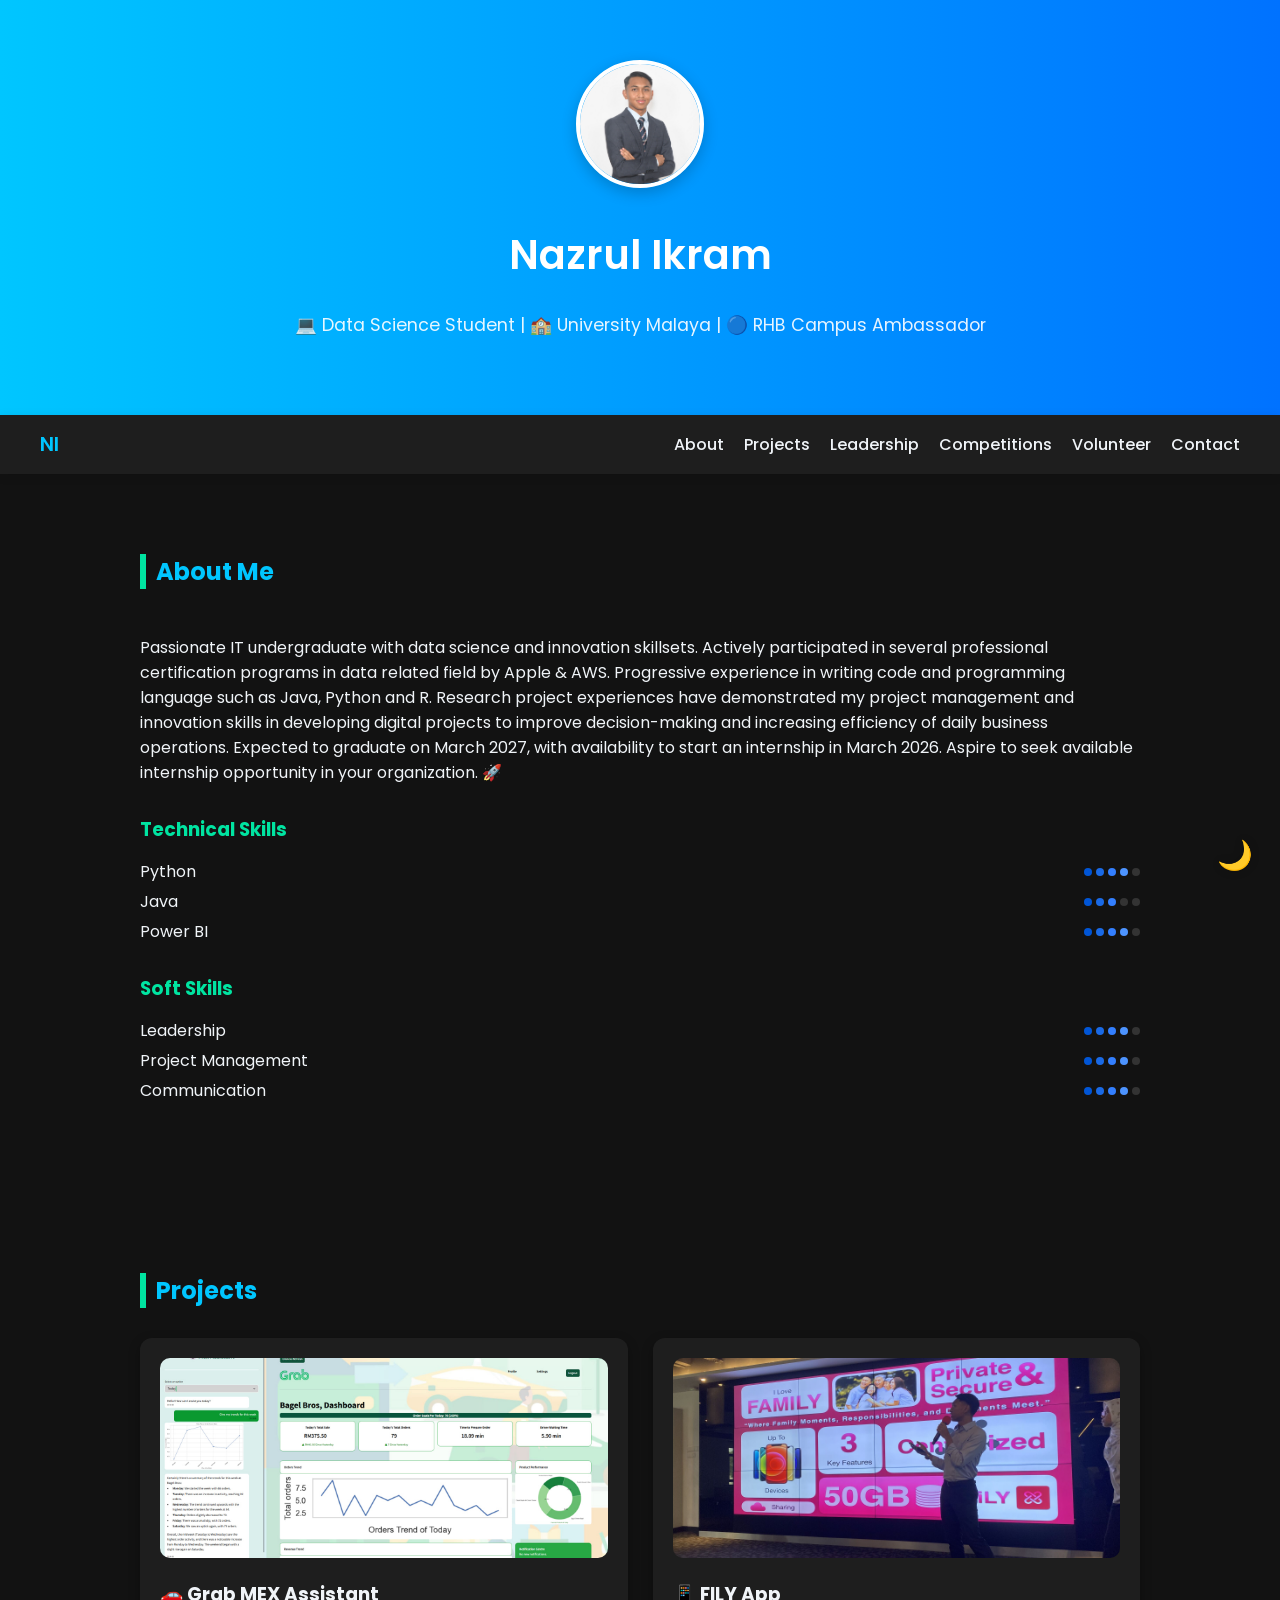
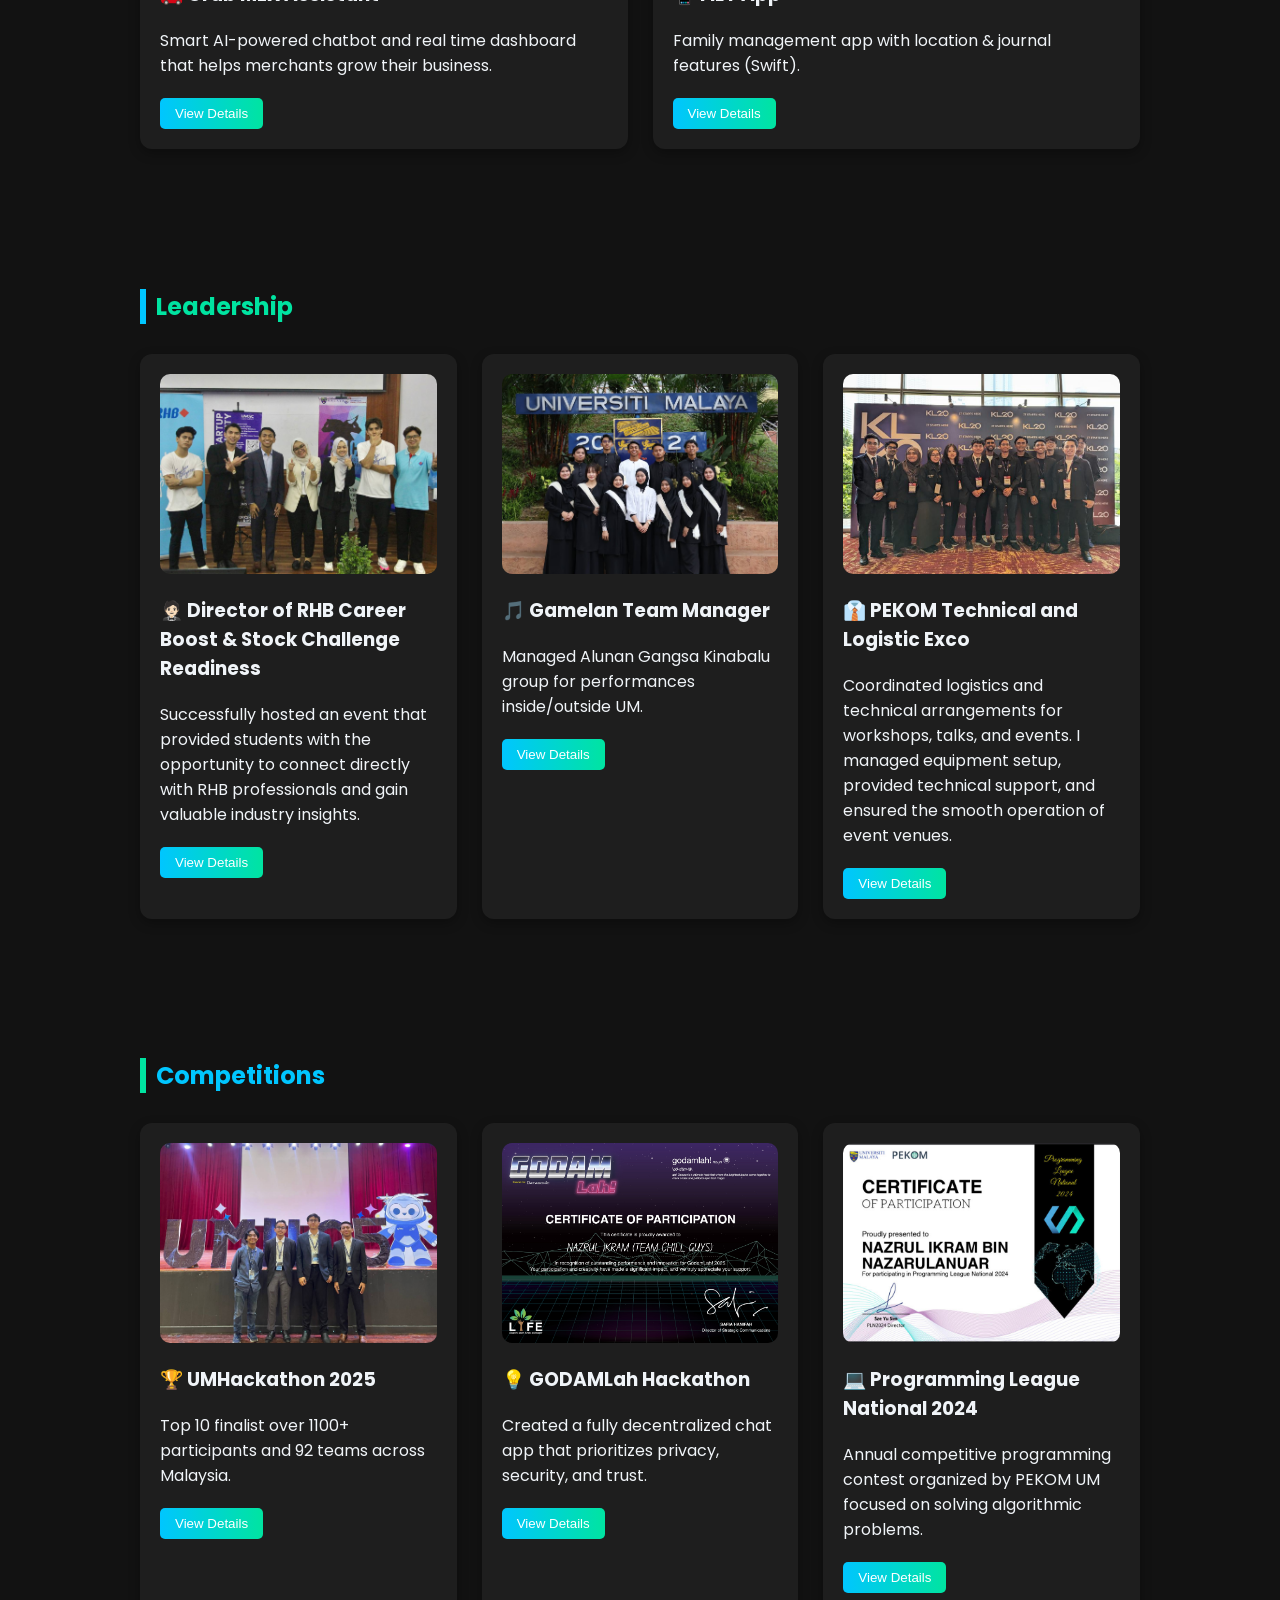
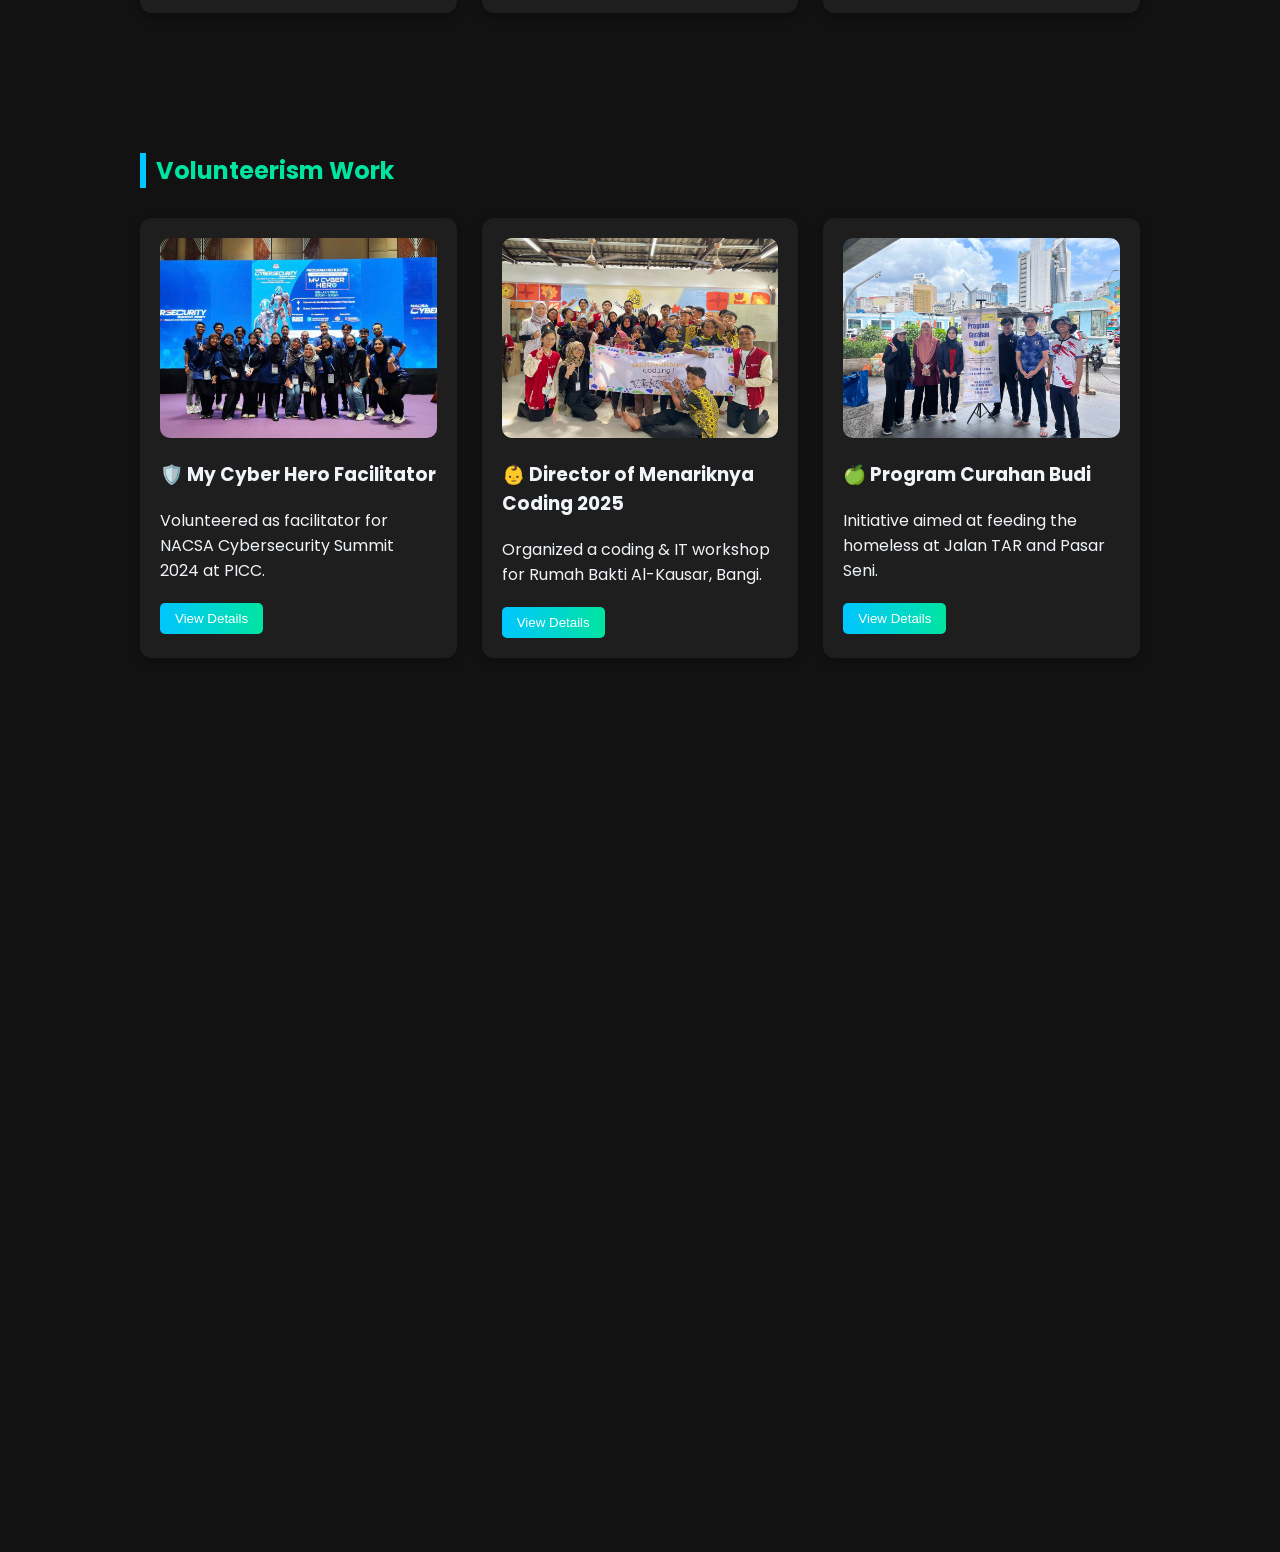
<file: index.html>
<!DOCTYPE html>
<html lang="en">
<head>
  <meta charset="UTF-8" />
  <meta name="viewport" content="width=device-width, initial-scale=1.0"/>
  <title> Nazrul Ikram|Portfolio</title>
  <link rel="stylesheet" href="style.css" />
  <link href="https://fonts.googleapis.com/css2?family=Poppins:wght@300;600&display=swap" rel="stylesheet">
  <script src="script.js" defer></script>
</head>
<body>
  <header>
    <div class="hero">
      <img src="image/profile.jpg" alt="Nazrul Ikram" class="profile-pic" />
      <h1 class="main-name">Nazrul Ikram</h1>
      <p class="subtitle">💻 Data Science Student | 🏫 University Malaya | 🔵 RHB Campus Ambassador</p>
    </div>
  </header>

  <section class="about">
    <h2>About Me</h2>
    <p>
      Passionate IT undergraduate with data science and innovation skillsets. Actively participated in several professional certification programs in data related field by Apple & AWS. Progressive experience in writing code and programming language such as Java, Python and R. Research project experiences have demonstrated my project management and innovation skills in developing digital projects to improve decision-making and increasing efficiency of daily business operations. Expected to graduate on March 2027, with availability to start an internship in March 2026. Aspire to seek available internship opportunity in your organization. 🚀
    </p>
    
    <!-- Updated Skills Section with reordered skills -->
    <div class="skills">
        <div class="skill-category">
          <h3>Technical Skills</h3>
          <div class="skill-grid">
            <!-- Python 4/5 -->
            <div class="skill-item">
              <div class="skill-info">
                <span>Python</span>
                <div class="skill-rating">
                  <span class="dot filled"></span>
                  <span class="dot filled"></span>
                  <span class="dot filled"></span>
                  <span class="dot filled"></span>
                  <span class="dot"></span>
                </div>
              </div>
            </div>
            <!-- Java 3/5 -->
            <div class="skill-item">
              <div class="skill-info">
                <span>Java</span>
                <div class="skill-rating">
                  <span class="dot filled"></span>
                  <span class="dot filled"></span>
                  <span class="dot filled"></span>
                  <span class="dot"></span>
                  <span class="dot"></span>
                </div>
              </div>
            </div>
            <!-- Power BI 4/5 -->
            <div class="skill-item">
              <div class="skill-info">
                <span>Power BI</span>
                <div class="skill-rating">
                  <span class="dot filled"></span>
                  <span class="dot filled"></span>
                  <span class="dot filled"></span>
                  <span class="dot filled"></span>
                  <span class="dot"></span>
                </div>
              </div>
            </div>
          </div>
        </div>
        
        <div class="skill-category">
          <h3>Soft Skills</h3>
          <div class="skill-grid">
            <div class="skill-item">
              <div class="skill-info">
                <span>Leadership</span>
                <div class="skill-rating">
                  <span class="dot filled"></span>
                  <span class="dot filled"></span>
                  <span class="dot filled"></span>
                  <span class="dot filled"></span>
                  <span class="dot"></span>
                </div>
              </div>
            </div>
            <div class="skill-item">
              <div class="skill-info">
                <span>Project Management</span>
                <div class="skill-rating">
                  <span class="dot filled"></span>
                  <span class="dot filled"></span>
                  <span class="dot filled"></span>
                  <span class="dot filled"></span>
                  <span class="dot"></span>
                </div>
              </div>
            </div>
            <div class="skill-item">
              <div class="skill-info">
                <span>Communication</span>
                <div class="skill-rating">
                  <span class="dot filled"></span>
                  <span class="dot filled"></span>
                  <span class="dot filled"></span>
                  <span class="dot filled"></span>
                  <span class="dot"></span>
                </div>
              </div>
            </div>
          </div>
        </div>
      </div>
    </div>
  </section>
  

  <section class="projects">
    <h2>Projects</h2>
    <div class="project-grid">
      <div class="card">
        <img src="image/grabnew.jpg" alt="Grab MEX Assistant" class="project-img" />
        <h3>🚗 Grab MEX Assistant</h3>
        <p>Smart AI-powered chatbot and real time dashboard that helps merchants grow their business.</p>
        <div class="card-overlay">
          <p>Technologies: Python, Streamlit, OpenAI</p>
        </div>
      </div>
      <div class="card">
        <img src="image/fily.jpg" alt="FILY App" class="project-img" />
        <h3>📱 FILY App</h3>
        <p>Family management app with location & journal features (Swift).</p>
        <div class="card-overlay">
          <p>Technologies: Swift, Firebase, MapKit</p>
        </div>
      </div>
      
      <!-- Added a new project card -->
    </div>
  </section>

  <section class="leadership">
    <h2>Leadership</h2>
    <div class="project-grid">
      <div class="card">
        <img src="image/photorhbumjpg.jpg" alt="RHB UM" class="project-img" />
        <h3>🤵🏻 Director of RHB Career Boost & Stock Challenge Readiness</h3>
        <p>Successfully hosted an event that provided students with the opportunity to connect directly with RHB professionals and gain valuable industry insights.</p>
      </div>
      <div class="card">
        <img src="image/gamelan.jpg" alt="Alunan Gangsa" class="project-img" />
        <h3>🎵 Gamelan Team Manager</h3>
        <p>Managed Alunan Gangsa Kinabalu group for performances inside/outside UM.</p>
      </div>
      <div class="card">
        <img src="image/kl20.jpg" alt="PEKOM Technical and Logistic Exco" class="project-img" />
        <h3>👔 PEKOM Technical and Logistic Exco</h3>
        <p>Coordinated logistics and technical arrangements for workshops, talks, and events. I managed equipment setup, provided technical support, and ensured the smooth operation of event venues.</p>
      </div>
    </div>
  </section>

  <section class="competitions">
    <h2>Competitions</h2>
    <div class="project-grid">
      <div class="card">
        <img src="image/photoumhackjpg.jpg" alt="UMHack25" class="project-img" />
        <h3>🏆 UMHackathon 2025</h3>
        <p>Top 10 finalist over 1100+ participants and 92 teams across Malaysia.</p>
      </div>
      <div class="card">
        <img src="image/Hackathon certificate GODAMLAH.png" alt="GODAMLAH" class="project-img" />
        <h3>💡 GODAMLah Hackathon</h3>
        <p>Created a fully decentralized chat app that prioritizes privacy, security, and trust.</p>
      </div>
      <div class="card">
        <img src="image/Hackathon certificate PLN2024.jpg" alt="PLN2024" class="project-img" />
        <h3>💻 Programming League National 2024</h3>
        <p>Annual competitive programming contest organized by PEKOM UM focused on solving algorithmic problems.</p>
      </div>
    </div>
  </section>

  <section class="volunteer">
    <h2>Volunteerism Work</h2>
    <div class="project-grid">
      <div class="card">
        <img src="image/cyberhero.jpg" alt="Cyber Hero" class="project-img" />
        <h3>🛡️ My Cyber Hero Facilitator</h3>
        <p>Volunteered as facilitator for NACSA Cybersecurity Summit 2024 at PICC.</p>
      </div>
      <div class="card">
        <img src="image/rahoma.jpg" alt="Coding Workshop" class="project-img" />
        <h3>👶 Director of Menariknya Coding 2025</h3>
        <p>Organized a coding & IT workshop for Rumah Bakti Al-Kausar, Bangi.</p>
      </div>
      <div class="card">
        <img src="image/dapurpasak2.jpg" alt="Curahan Budi" class="project-img" />
        <h3>🍏 Program Curahan Budi</h3>
        <p>Initiative aimed at feeding the homeless at Jalan TAR and Pasar Seni.</p>
      </div>
    </div>
  </section>

  <section class="contact">
    <h2>Contact Me</h2>
    
    <!-- Added Contact Form -->
    <div class="contact-form">
      <div class="form-group">
        <label for="name">Name</label>
        <input type="text" id="name" placeholder="Your Name">
      </div>
      <div class="form-group">
        <label for="email">Email</label>
        <input type="email" id="email" placeholder="Your Email">
      </div>
      <div class="form-group">
        <label for="message">Message</label>
        <textarea id="message" rows="5" placeholder="Your Message"></textarea>
      </div>
      <button type="submit" class="submit-btn">Send Message</button>
    </div>
    
    <p>📧 LinkedIn: <a href="https://www.linkedin.com/in/nazrulikram/" target="_blank">Nazrul Ikram</a></p>
    <p>💻 GitHub: <a href="https://github.com/NazrulIkram" target="_blank">github.com/NazrulIkram</a></p>
    

  <footer>
    <p>Made with ❤️ by Nazrul Ikram</p>
  </footer>
</body>
</html>
</file>
<file: style.css>
/* Updated CSS with theme toggle icon only (no background) and removed skill fraction styling */

body {
  margin: 0;
  font-family: 'Poppins', sans-serif;
  background: #f0f4f8;
  color: #333;
  transition: background-color 0.3s ease, color 0.3s ease;
  scroll-behavior: smooth;
}

/* Dark mode styles */
body.dark-mode {
  background: #121212;
  color: #f0f4f8;
}

header {
  background: linear-gradient(to right, #00c6ff, #0072ff);
  padding: 60px 20px;
  text-align: center;
  color: white;
  position: relative;
  overflow: hidden;
}

header::before {
  content: '';
  position: absolute;
  top: 0;
  left: 0;
  width: 100%;
  height: 100%;
  background: linear-gradient(45deg, rgba(0,198,255,0.3) 0%, rgba(0,114,255,0.3) 100%);
  transform: translateY(-100%);
  animation: wave 8s infinite linear;
  z-index: 1;
}

@keyframes wave {
  0% { transform: translateY(-100%) rotate(0deg); }
  50% { transform: translateY(0%) rotate(180deg); }
  100% { transform: translateY(-100%) rotate(360deg); }
}

.hero {
  position: relative;
  z-index: 2;
}

.profile-pic {
  width: 120px;
  height: 120px;
  border-radius: 50%;
  border: 4px solid #fff;
  object-fit: cover;
  margin-bottom: 20px;
  transition: transform 0.5s ease;
  box-shadow: 0 5px 15px rgba(0,0,0,0.2);
}

.profile-pic:hover {
  transform: scale(1.1) rotate(5deg);
  border-color: #00e4a1;
}

.main-name {
  font-size: 2.5rem;
  font-weight: 600;
  margin-top: 10px;
  animation: fadeInUp 1s ease;
}

.subtitle {
  font-size: 1.1rem;
  margin-top: 10px;
  opacity: 0.9;
  animation: fadeInUp 1.2s ease;
}

@keyframes fadeInUp {
  from {
    opacity: 0;
    transform: translateY(20px);
  }
  to {
    opacity: 1;
    transform: translateY(0);
  }
}

/* Navigation */
.nav-container {
  position: sticky;
  top: 0;
  background: white;
  box-shadow: 0 2px 10px rgba(0,0,0,0.1);
  z-index: 1000;
  transition: background-color 0.3s ease;
}

body.dark-mode .nav-container {
  background: #1e1e1e;
}

.navbar {
  display: flex;
  justify-content: space-between;
  align-items: center;
  max-width: 1200px;
  margin: 0 auto;
  padding: 15px 20px;
}

.nav-logo {
  font-weight: 600;
  font-size: 1.2rem;
  color: #0072ff;
  text-decoration: none;
}

body.dark-mode .nav-logo {
  color: #00c6ff;
}

.nav-links {
  display: flex;
  gap: 20px;
}

.nav-links a {
  text-decoration: none;
  color: #333;
  font-weight: 500;
  transition: color 0.3s ease;
  position: relative;
}

body.dark-mode .nav-links a {
  color: #f0f4f8;
}

.nav-links a::after {
  content: '';
  position: absolute;
  width: 0;
  height: 2px;
  bottom: -5px;
  left: 0;
  background-color: #00e4a1;
  transition: width 0.3s ease;
}

.nav-links a:hover::after {
  width: 100%;
}

.nav-links a:hover {
  color: #00e4a1;
}

body.dark-mode .nav-links a:hover {
  color: #00e4a1;
}

/* Fixed Theme Toggle Button (icon only, no background) */
.fixed-theme-toggle {
  position: fixed;
  bottom: 20px;
  right: 20px;
  width: 50px;
  height: 50px;
  background: transparent; /* Removed background */
  color: #0072ff; /* Changed to blue to match theme */
  border: none;
  display: flex;
  justify-content: center;
  align-items: center;
  cursor: pointer;
  font-size: 1.8rem; /* Increased size for better visibility */
  z-index: 999;
  transition: transform 0.3s ease;
  text-shadow: 0 0 10px rgba(0,0,0,0.2); /* Added subtle text shadow for visibility */
}

.fixed-theme-toggle:hover {
  transform: translateY(-5px);
}

body.dark-mode .fixed-theme-toggle {
  color: #00c6ff; /* Light blue in dark mode for better visibility */
}

/* Hide the original theme toggle in the navbar on mobile */
@media (max-width: 768px) {
  .navbar .theme-toggle {
    display: none;
  }
}

.mobile-menu-btn {
  display: none;
  background: none;
  border: none;
  font-size: 1.5rem;
  cursor: pointer;
  color: #333;
  transition: color 0.3s ease;
}

body.dark-mode .mobile-menu-btn {
  color: #f0f4f8;
}

.mobile-menu-btn:hover {
  color: #00e4a1;
}

section {
  padding: 60px 20px;
  max-width: 1000px;
  margin: auto;
  opacity: 0;
  transform: translateY(20px);
  transition: opacity 0.6s ease, transform 0.6s ease;
}

section.visible {
  opacity: 1;
  transform: translateY(0);
}

h2 {
  color: #0072ff;
  border-left: 6px solid #00e4a1;
  padding-left: 10px;
  margin-bottom: 30px;
  position: relative;
  display: inline-block;
}

body.dark-mode h2 {
  color: #00c6ff;
}

h2::after {
  content: '';
  position: absolute;
  bottom: -5px;
  left: 0;
  width: 0;
  height: 2px;
  background-color: #00e4a1;
  transition: width 0.5s ease;
}

h2:hover::after {
  width: 100%;
}

.projects .project-grid,
.leadership .project-grid,
.competitions .project-grid,
.volunteer .project-grid {
  display: grid;
  grid-template-columns: repeat(auto-fit, minmax(280px, 1fr));
  gap: 25px;
}

.card {
  background: white;
  border-radius: 12px;
  box-shadow: 0 4px 12px rgba(0,0,0,0.1);
  padding: 20px;
  transition: transform 0.4s ease, box-shadow 0.4s ease;
  position: relative;
  overflow: hidden;
  cursor: pointer;
}

body.dark-mode .card {
  background: #1e1e1e;
  box-shadow: 0 4px 12px rgba(0,0,0,0.3);
}

.card:hover {
  transform: translateY(-10px);
  box-shadow: 0 10px 25px rgba(0,0,0,0.2);
}

.card::before {
  content: '';
  position: absolute;
  top: 0;
  left: 0;
  width: 100%;
  height: 4px;
  background: linear-gradient(to right, #00c6ff, #00e4a1);
  transform: scaleX(0);
  transform-origin: left;
  transition: transform 0.4s ease;
}

.card:hover::before {
  transform: scaleX(1);
}

.project-img {
  width: 100%;
  height: 200px;
  object-fit: cover;
  border-radius: 10px;
  margin-bottom: 15px;
  transition: transform 0.5s ease;
}

.card:hover .project-img {
  transform: scale(1.05);
}

.card h3 {
  margin-top: 0;
  transition: color 0.3s ease;
}

.card:hover h3 {
  color: #00e4a1;
}

body.dark-mode .card:hover h3 {
  color: #00e4a1;
}

.card p {
  margin-bottom: 10px;
}

.card-overlay {
  position: absolute;
  bottom: 0;
  left: 0;
  right: 0;
  background: rgba(0,228,161,0.9);
  color: white;
  padding: 15px;
  transform: translateY(100%);
  transition: transform 0.4s ease;
}

.card:hover .card-overlay {
  transform: translateY(0);
}

.view-details {
  display: inline-block;
  margin-top: 10px;
  padding: 8px 15px;
  background: linear-gradient(to right, #00c6ff, #00e4a1);
  color: white;
  border: none;
  border-radius: 5px;
  cursor: pointer;
  transition: transform 0.3s ease, box-shadow 0.3s ease;
}

.view-details:hover {
  transform: translateY(-3px);
  box-shadow: 0 5px 10px rgba(0,228,161,0.4);
}

.volunteer h2,
.leadership h2 {
  color: #00e4a1;
  border-left: 6px solid #00c6ff;
}

body.dark-mode .volunteer h2,
body.dark-mode .leadership h2 {
  color: #00e4a1;
}

.contact {
  text-align: center;
}

.contact-form {
  max-width: 500px;
  margin: 0 auto;
}

.form-group {
  margin-bottom: 20px;
}

.form-group label {
  display: block;
  margin-bottom: 5px;
  font-weight: 500;
}

.form-group input,
.form-group textarea {
  width: 100%;
  padding: 10px;
  border: 1px solid #ddd;
  border-radius: 5px;
  font-family: 'Poppins', sans-serif;
  transition: border-color 0.3s ease, box-shadow 0.3s ease;
}

body.dark-mode .form-group input,
body.dark-mode .form-group textarea {
  background: #2d2d2d;
  border-color: #444;
  color: #f0f4f8;
}

.form-group input:focus,
.form-group textarea:focus {
  outline: none;
  border-color: #00e4a1;
  box-shadow: 0 0 0 2px rgba(0,228,161,0.2);
}

.submit-btn {
  background: linear-gradient(to right, #00c6ff, #00e4a1);
  color: white;
  border: none;
  padding: 12px 25px;
  border-radius: 5px;
  cursor: pointer;
  font-weight: 500;
  transition: transform 0.3s ease, box-shadow 0.3s ease;
}

.submit-btn:hover {
  transform: translateY(-3px);
  box-shadow: 0 5px 15px rgba(0,228,161,0.4);
}

.contact a {
  color: #0072ff;
  text-decoration: none;
  position: relative;
  transition: color 0.3s ease;
}

body.dark-mode .contact a {
  color: #00c6ff;
}

.contact a:hover {
  color: #00e4a1;
}

.contact a::after {
  content: '';
  position: absolute;
  width: 0;
  height: 2px;
  bottom: -3px;
  left: 0;
  background-color: #00e4a1;
  transition: width 0.3s ease;
}

body.dark-mode .contact a::after {
  background-color: #00e4a1;
}

.contact a:hover::after {
  width: 100%;
}

.social-links {
  display: flex;
  justify-content: center;
  gap: 20px;
  margin-top: 20px;
}

.social-icon {
  font-size: 1.5rem;
  color: #0072ff;
  transition: transform 0.3s ease, color 0.3s ease;
}

body.dark-mode .social-icon {
  color: #00c6ff;
}

.social-icon:hover {
  transform: translateY(-5px);
  color: #00e4a1;
}

footer {
  text-align: center;
  padding: 30px 20px;
  background: #e9f0f5;
  font-size: 0.9rem;
  position: relative;
  overflow: hidden;
  transition: background-color 0.3s ease;
}

body.dark-mode footer {
  background: #1a1a1a;
}

/* Modal styles */
.modal {
  position: fixed;
  top: 0;
  left: 0;
  width: 100%;
  height: 100%;
  background: rgba(0,0,0,0.8);
  display: flex;
  justify-content: center;
  align-items: center;
  z-index: 2000;
  opacity: 0;
  visibility: hidden;
  transition: opacity 0.4s ease, visibility 0.4s ease;
}

.modal.active {
  opacity: 1;
  visibility: visible;
}

.modal-content {
  background: white;
  width: 90%;
  max-width: 800px;
  max-height: 90vh;
  overflow-y: auto;
  border-radius: 10px;
  padding: 30px;
  position: relative;
  transform: scale(0.8);
  transition: transform 0.4s ease;
}

body.dark-mode .modal-content {
  background: #1e1e1e;
}

.modal.active .modal-content {
  transform: scale(1);
}

.modal-close {
  position: absolute;
  top: 15px;
  right: 15px;
  font-size: 1.5rem;
  background: none;
  border: none;
  cursor: pointer;
  color: #333;
  transition: color 0.3s ease;
}

.modal-close:hover {
  color: #00e4a1;
}

body.dark-mode .modal-close {
  color: #f0f4f8;
}

body.dark-mode .modal-close:hover {
  color: #00e4a1;
}

.modal-img {
  width: 100%;
  max-height: 400px;
  object-fit: cover;
  border-radius: 10px;
  margin-bottom: 20px;
}

.modal-title {
  margin-top: 0;
  color: #0072ff;
}

body.dark-mode .modal-title {
  color: #00c6ff;
}

/* Skills section */
.skills {
  margin-top: 30px;
}

.skill-category {
  margin-bottom: 30px;
}

.skill-category h3 {
  color: #00e4a1;
  margin-bottom: 15px;
}

body.dark-mode .skill-category h3 {
  color: #00e4a1;
}

.skill-bars {
  display: grid;
  grid-template-columns: repeat(auto-fit, minmax(200px, 1fr));
  gap: 20px;
}

.skill-bar {
  margin-bottom: 15px;
}

.skill-info {
  display: flex;
  justify-content: space-between;
  margin-bottom: 5px;
  align-items: center;
}

/* Removed skill fraction styling */

.skill-progress {
  height: 8px;
  background: #e0e0e0;
  border-radius: 10px;
  overflow: hidden;
}

body.dark-mode .skill-progress {
  background: #444;
}

.skill-progress-bar {
  height: 100%;
  background: linear-gradient(to right, #00c6ff, #00e4a1);
  border-radius: 10px;
  transform: scaleX(0);
  transform-origin: left;
  transition: transform 1s ease;
}

.skill-progress-bar.animate {
  transform: scaleX(1);
}

/* Skill Rating (Dots) */
.skill-rating {
  display: flex;
  gap: 0.25rem;
}

.dot {
  width: 8px;
  height: 8px;
  border-radius: 50%;
  background-color: #e0e0e0;
  transition: all 0.3s ease;
}

.about .dot.filled:nth-child(1) { background-color: #0066FF; }
.about .dot.filled:nth-child(2) { background-color: #1A7BFF; }
.about .dot.filled:nth-child(3) { background-color: #3390FF; }
.about .dot.filled:nth-child(4) { background-color: #4DA5FF; }
.about .dot.filled:nth-child(5) { background-color: #66BAFF; }

body.dark-mode .dot {
  background-color: #333;
}

body.dark-mode .about .dot.filled:nth-child(1) { background-color: #0055D6; }
body.dark-mode .about .dot.filled:nth-child(2) { background-color: #1A6AE6; }
body.dark-mode .about .dot.filled:nth-child(3) { background-color: #337FFF; }
body.dark-mode .about .dot.filled:nth-child(4) { background-color: #4D94FF; }
body.dark-mode .about .dot.filled:nth-child(5) { background-color: #66A9FF; }


/* Timeline for experience */
.timeline {
  position: relative;
  max-width: 800px;
  margin: 0 auto;
}

.timeline::before {
  content: '';
  position: absolute;
  width: 2px;
  background: #00e4a1;
  top: 0;
  bottom: 0;
  left: 50%;
  margin-left: -1px;
}

body.dark-mode .timeline::before {
  background: #00e4a1;
}

.timeline-item {
  padding: 10px 40px;
  position: relative;
  width: 50%;
  box-sizing: border-box;
  opacity: 0;
  transform: translateY(20px);
  transition: opacity 0.6s ease, transform 0.6s ease;
}

.timeline-item.visible {
  opacity: 1;
  transform: translateY(0);
}

.timeline-item:nth-child(odd) {
  left: 0;
}

.timeline-item:nth-child(even) {
  left: 50%;
}

.timeline-item::after {
  content: '';
  position: absolute;
  width: 20px;
  height: 20px;
  background: #00e4a1;
  border-radius: 50%;
  top: 15px;
}

body.dark-mode .timeline-item::after {
  background: #00e4a1;
}

.timeline-item:nth-child(odd)::after {
  right: -10px;
}

.timeline-item:nth-child(even)::after {
  left: -10px;
}

.timeline-content {
  padding: 20px;
  background: white;
  border-radius: 10px;
  box-shadow: 0 4px 12px rgba(0,0,0,0.1);
}

body.dark-mode .timeline-content {
  background: #1e1e1e;
  box-shadow: 0 4px 12px rgba(0,0,0,0.3);
}

.timeline-date {
  color: #00e4a1;
  font-weight: 600;
}

body.dark-mode .timeline-date {
  color: #00e4a1;
}

/* Responsive styles */
@media (max-width: 768px) {
  .nav-links {
    display: none;
    position: absolute;
    top: 100%;
    left: 0;
    right: 0;
    background: white;
    flex-direction: column;
    padding: 20px;
    box-shadow: 0 5px 10px rgba(0,0,0,0.1);
  }
  
  body.dark-mode .nav-links {
    background: #1e1e1e;
    box-shadow: 0 5px 10px rgba(0,0,0,0.3);
  }
  
  .nav-links.active {
    display: flex;
  }
  
  .mobile-menu-btn {
    display: block;
  }
  
  .timeline::before {
    left: 40px;
  }
  
  .timeline-item {
    width: 100%;
    padding-left: 70px;
    padding-right: 20px;
  }
  
  .timeline-item:nth-child(odd),
  .timeline-item:nth-child(even) {
    left: 0;
  }
  
  .timeline-item:nth-child(odd)::after,
  .timeline-item:nth-child(even)::after {
    left: 30px;
  }
  
  /* Ensure fixed theme toggle is visible on mobile */
  .fixed-theme-toggle {
    bottom: 15px;
    right: 15px;
    width: 45px;
    height: 45px;
    font-size: 1.6rem; /* Slightly smaller on mobile but still visible */
  }
}

/* Animations */
@keyframes fadeIn {
  from { opacity: 0; }
  to { opacity: 1; }
}

@keyframes slideInLeft {
  from { transform: translateX(-50px); opacity: 0; }
  to { transform: translateX(0); opacity: 1; }
}

@keyframes slideInRight {
  from { transform: translateX(50px); opacity: 0; }
  to { transform: translateX(0); opacity: 1; }
}

@keyframes pulse {
  0% { transform: scale(1); }
  50% { transform: scale(1.05); }
  100% { transform: scale(1); }
}

.animate-pulse {
  animation: pulse 2s infinite;
}

/* Loading animation */
.loader {
  position: fixed;
  top: 0;
  left: 0;
  width: 100%;
  height: 100%;
  background: #121212; /* Dark background for loader to match dark mode default */
  display: flex;
  justify-content: center;
  align-items: center;
  z-index: 9999;
  transition: opacity 0.5s ease, visibility 0.5s ease;
}

.loader.hidden {
  opacity: 0;
  visibility: hidden;
}

.loader-spinner {
  width: 50px;
  height: 50px;
  border: 5px solid rgba(0,228,161,0.3);
  border-radius: 50%;
  border-top-color: #00e4a1;
  animation: spin 1s infinite linear;
}

@keyframes spin {
  from { transform: rotate(0deg); }
  to { transform: rotate(360deg); }
}
</file>
